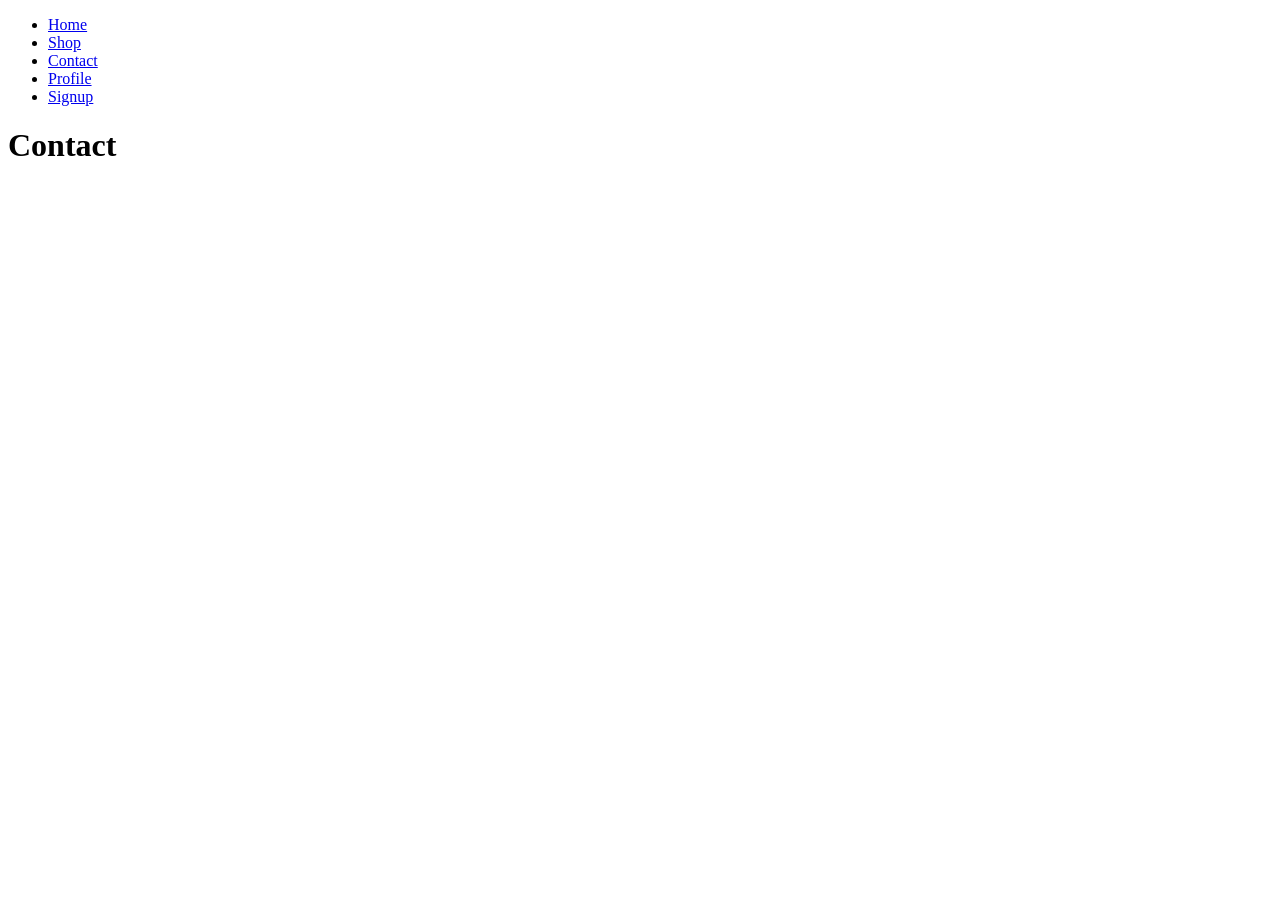
<file: website/contact.html>
<!DOCTYPE html>
<html lang="en">
<head>
    <meta charset="UTF-8">
    <meta http-equiv="X-UA-Compatible" content="IE=edge">
    <meta name="viewport" content="width=device-width, initial-scale=1.0">
    <title>Contact</title>
</head>
<body>
    <ul>
        <li><a href="index.html">Home</a></li>
        <li><a href="shop.html">Shop</a></li>
        <li><a href="contact.html">Contact</a></li>
        <li><a href="profile.html">Profile</a></li>
        <li><a href="signup.html">Signup</a></li>
    </ul>
    <h1>Contact</h1>
</body>
</html>
</file>
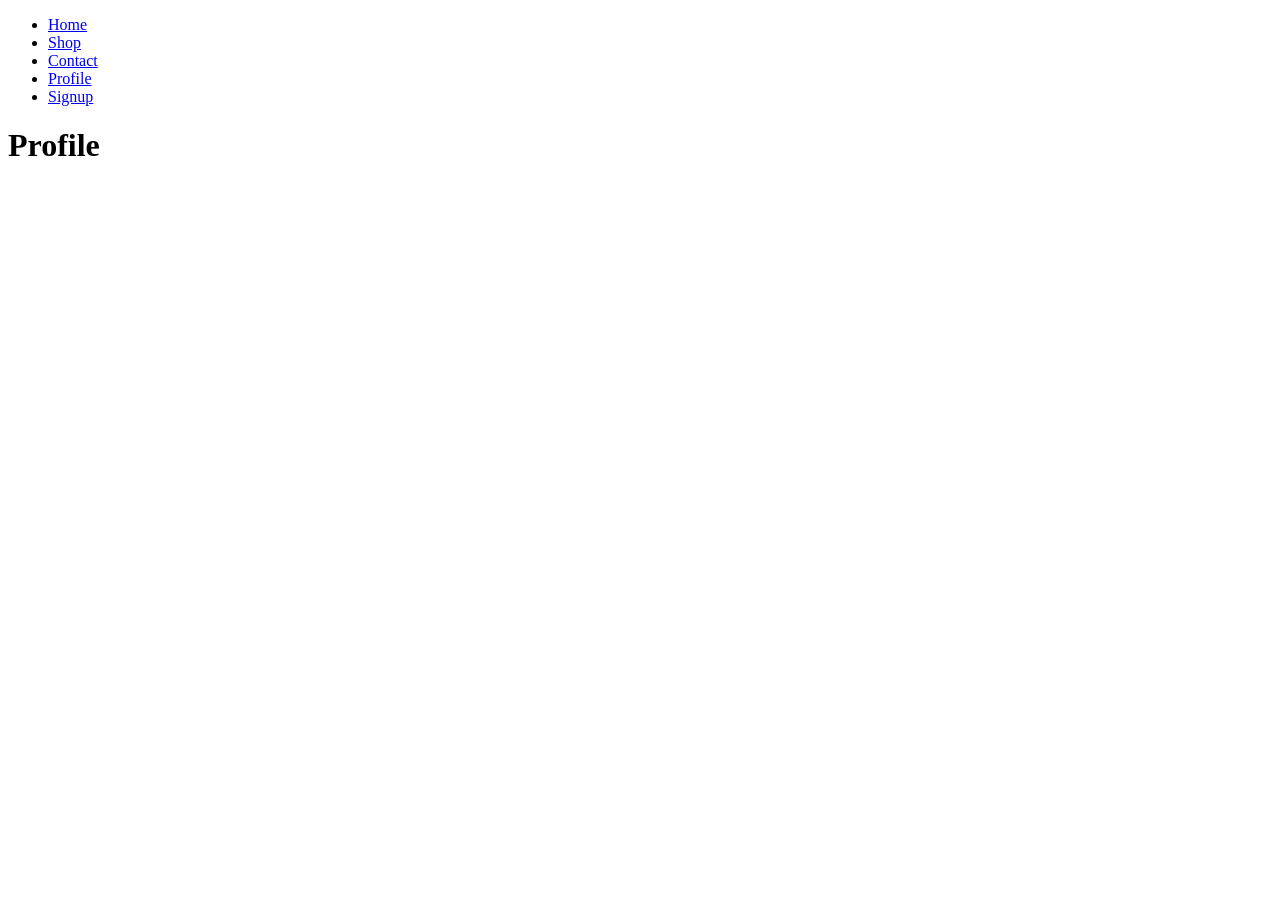
<file: website/profile.html>
<!DOCTYPE html>
<html lang="en">
<head>
    <meta charset="UTF-8">
    <meta http-equiv="X-UA-Compatible" content="IE=edge">
    <meta name="viewport" content="width=device-width, initial-scale=1.0">
    <title>Profile</title>
</head>
<body>
    <ul>
        <li><a href="index.html">Home</a></li>
        <li><a href="shop.html">Shop</a></li>
        <li><a href="contact.html">Contact</a></li>
        <li><a href="profile.html">Profile</a></li>
        <li><a href="signup.html">Signup</a></li>
    </ul>
    <h1>Profile</h1>
</body>
</html>
</file>
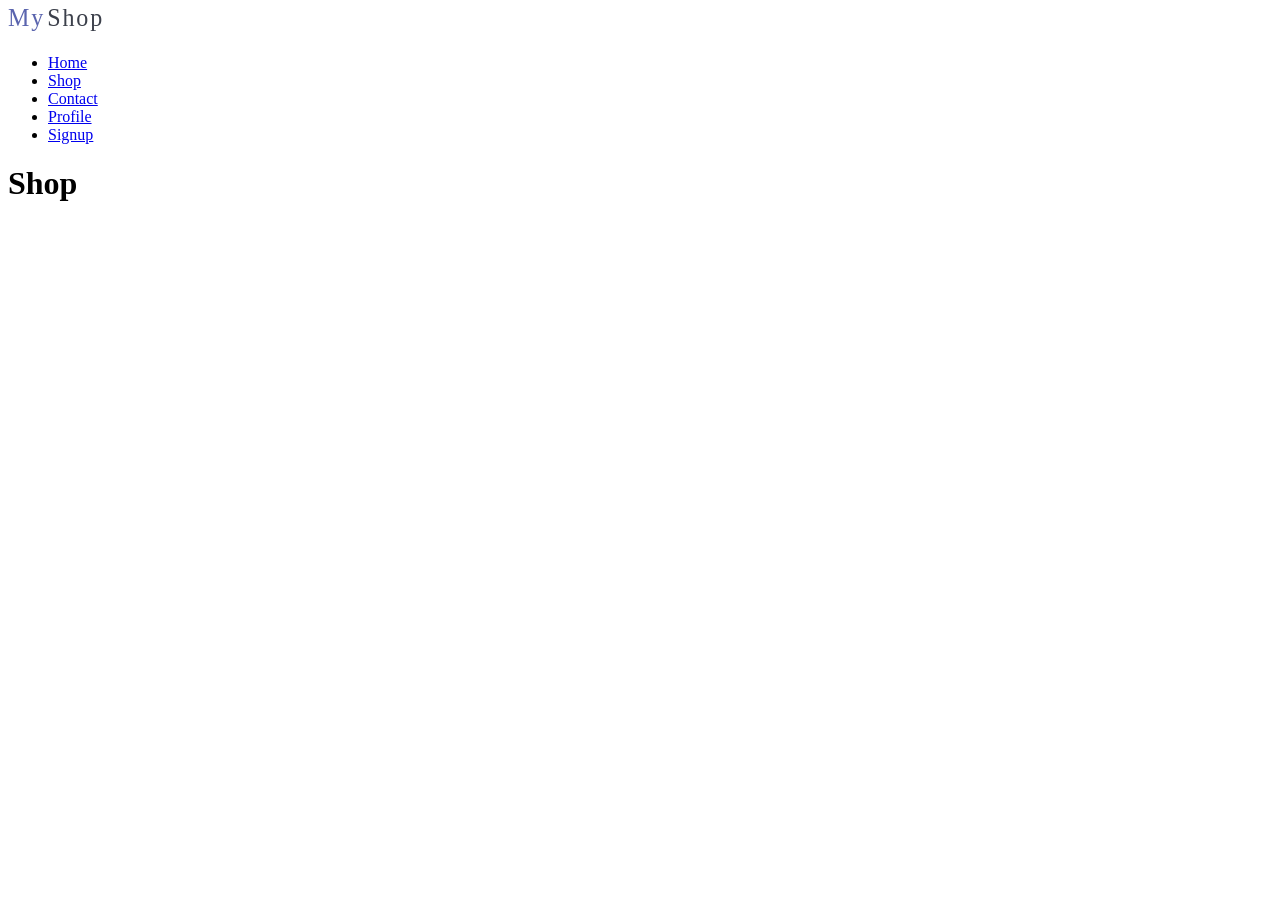
<file: website/shop.html>
<!DOCTYPE html>
<html lang="en">
<head>
    <meta charset="UTF-8">
    <meta http-equiv="X-UA-Compatible" content="IE=edge">
    <meta name="viewport" content="width=device-width, initial-scale=1.0">
    <title>Shop</title>
</head>
<body>
    <img src="image/brand-logo.svg" width="100" alt="myshop logo">
    <ul>
        <li><a href="index.html">Home</a></li>
        <li><a href="shop.html">Shop</a></li>
        <li><a href="contact.html">Contact</a></li>
        <li><a href="profile.html">Profile</a></li>
        <li><a href="signup.html">Signup</a></li>
    </ul>
    <h1>Shop</h1>
</body>
</html>
</file>
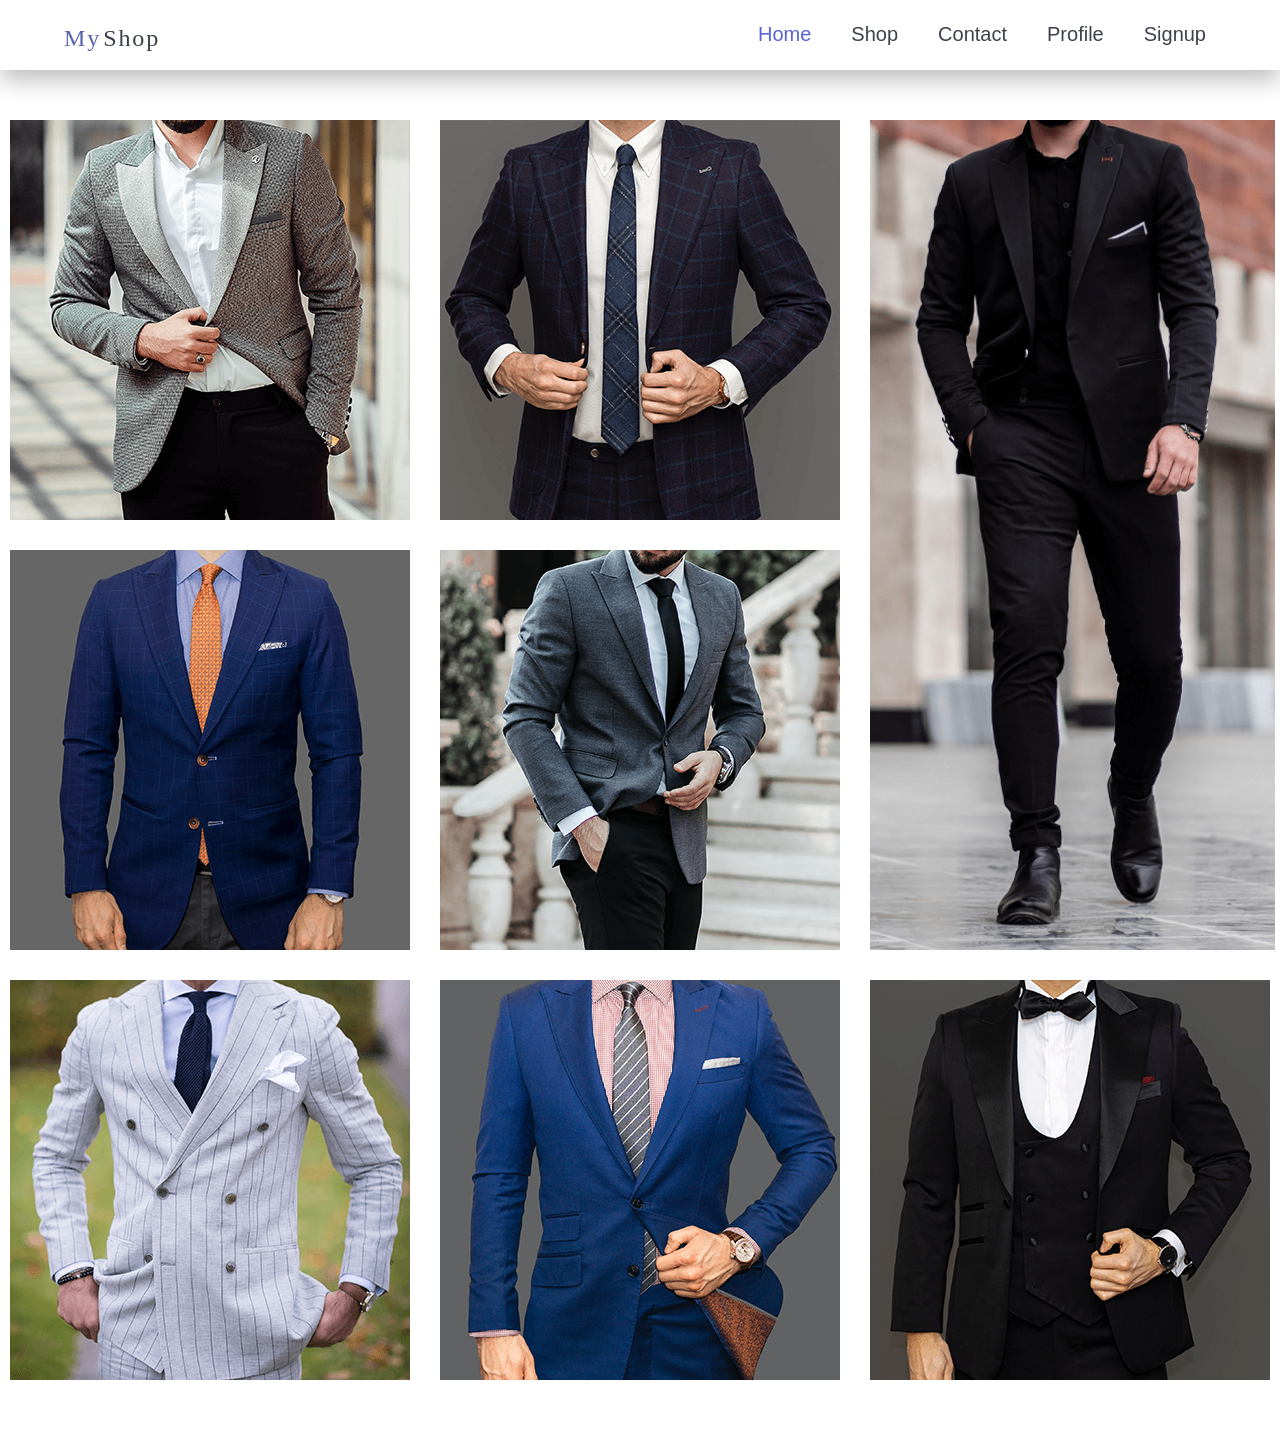
<file: website/suits.html>
<!DOCTYPE html>
<html>
<head>
    <link rel="stylesheet" href="css/style.css">
    <link rel="icon" type="image/x-icon" href="image/favicon.ico">
    <title>My Page</title>
</head>
<body>
    <!-- ***************** header ***************** -->
    <header>
        <img src="image/brand-logo.svg" width="100" alt="myshop logo">
        <nav class="main-nav">
            <a href="index.html" id="selected">Home</a>
            <a href="shop.html">Shop</a>
            <a href="contact.html">Contact</a>
            <a href="profile.html">Profile</a>
            <a href="signup.html">Signup</a>
        </nav>
    </header>

    <!-- ***************** main content ***************** -->
    <main id="product-con">
        <img class="suit" src="image/suits/p1.png">
        <img class="suit" src="image/suits/p2.png">
        <img class="suit vertical" src="image/suits/p3-vertical.png">
        <img class="suit" src="image/suits/p4.png">
        <img class="suit" src="image/suits/p5.png">
        <img class="suit" src="image/suits/p6.png">
        <img class="suit" src="image/suits/p7.png">
        <img class="suit" src="image/suits/p8.png">
    </main>
</body>
</html>
</file>
<file: website/css/style.css>
body{
    font-family: Arial, Helvetica, sans-serif;
    margin: 0;
}
.body-dark{
    background-color: #1E1E1E;
    color: white;
}
/* ---------------- navigation bar style ---------------- */
header{
    display: flex;
    padding: 0 5%;
    justify-content: space-between;
    background-color: white;
    box-shadow: 0px 10px 25px #00000043;
    height: 70px;
}
header img{     padding-top: 12px;}
.main-nav{
    padding: 10px;
    display: flex;
    column-gap: 40px;
    padding-top: 18px;
}
.main-nav a{
    font-size: 20px;
    color: #3d414a;
    text-decoration: none;
    transition-duration: 0.3s;
    padding-top: 5px;
}
.main-nav a:hover{
    color: #FB6376;
}
#selected{color: #5762D5;}
header svg:hover{ cursor: pointer;}
#moon-icon{ transform: translateY(-5px); display: none;}
#sun-icon{ transform: translateY(-5px);}

/* ---------------- intro section ---------------- */
input{  margin:0 0 10px 0;}

#intro{
    display: flex;
    width: 1100px;
    margin: 100px auto;
    justify-content: space-between;
}
#intro h1{ font-size: 30px;}
#intro p{   font-size: 18px; margin-bottom: 40px; color: #3C404A;}
#intro a{
    background-color: #5762D5;
    color: white;
    padding: 10px 25px;
    font-size: 22px;
    font-weight: bold;
    border-radius: 15px;
    transition-duration: 0.3s;
    display: block;
    width: fit-content;
    animation: slide-up 1s;
}
@keyframes slide-up{
    0%{transform: translateY(40px); opacity: 0%;}
    100%{transform: translateY(0px); opacity: 100%;}
}
#intro a:hover{ cursor: pointer; background-color: #454fc1;}
video{
    width: 40%;
    border-radius: 20px;
}
/* ---------------- Main content ---------------- */
.product-nav{
    display: flex;
    justify-content:space-between;
    width: 1100px;
    margin: 15px auto;
}
.product-nav h3{    margin: 0;}

.product-nav a, main a{
    color: #5762D5;
    text-decoration: none;
    transition-duration: 0.3s;
}
.product-nav a:hover, main a:hover{
    color: #FB6376;
}
#products-intro{
    display: flex;
    flex-wrap: wrap;
    justify-content: center;
    width: 1100px;
    margin: auto;
    gap: 30px 30px;
}
.product-card{
    background-color: #e9e6f0;
    color: #1E1E1E;
    border-radius: 20px;
    width: 250px;
}
.review-con{
    opacity: 0%;
    position: absolute;
    margin: 190px 0 0 20px;
    font-size: 18px;
    font-weight: bold;
    color: white;
    z-index: 1;
    transition-duration: 0.3s;
}
.product-img{
    border-radius: 20px 20px 0 0;
    transition-duration: 0.3s;
}
.hover-img{
    filter: brightness(0.4);
}
.hover-review{
    opacity: 100%;
}

footer{
    background-color: #2B2343;
    height: 300px;
    width: 100%;
    color: white;
    text-align: center;
}


/* ---------------- All suits ---------------- */
#product-con{
    width: 1260px;
    height: 1260px;
    margin: 50px auto;
    display: grid;
    grid-template-columns: repeat(3, 1fr);
    gap: 30px;
}
.suit{
    background-color: #FB6376;
    height: 100%;
    transition-duration: 0.3s;
}
.suit:hover{
    box-shadow: 10px 10px 35px #00000043;
    cursor: pointer;
}
.vertical{
    grid-row: 1/3;
    grid-column: 3/4;
}




@media (max-width:1150px){
    #intro h1{ font-size: 20px; color: #454fc1;}
}
</file>
